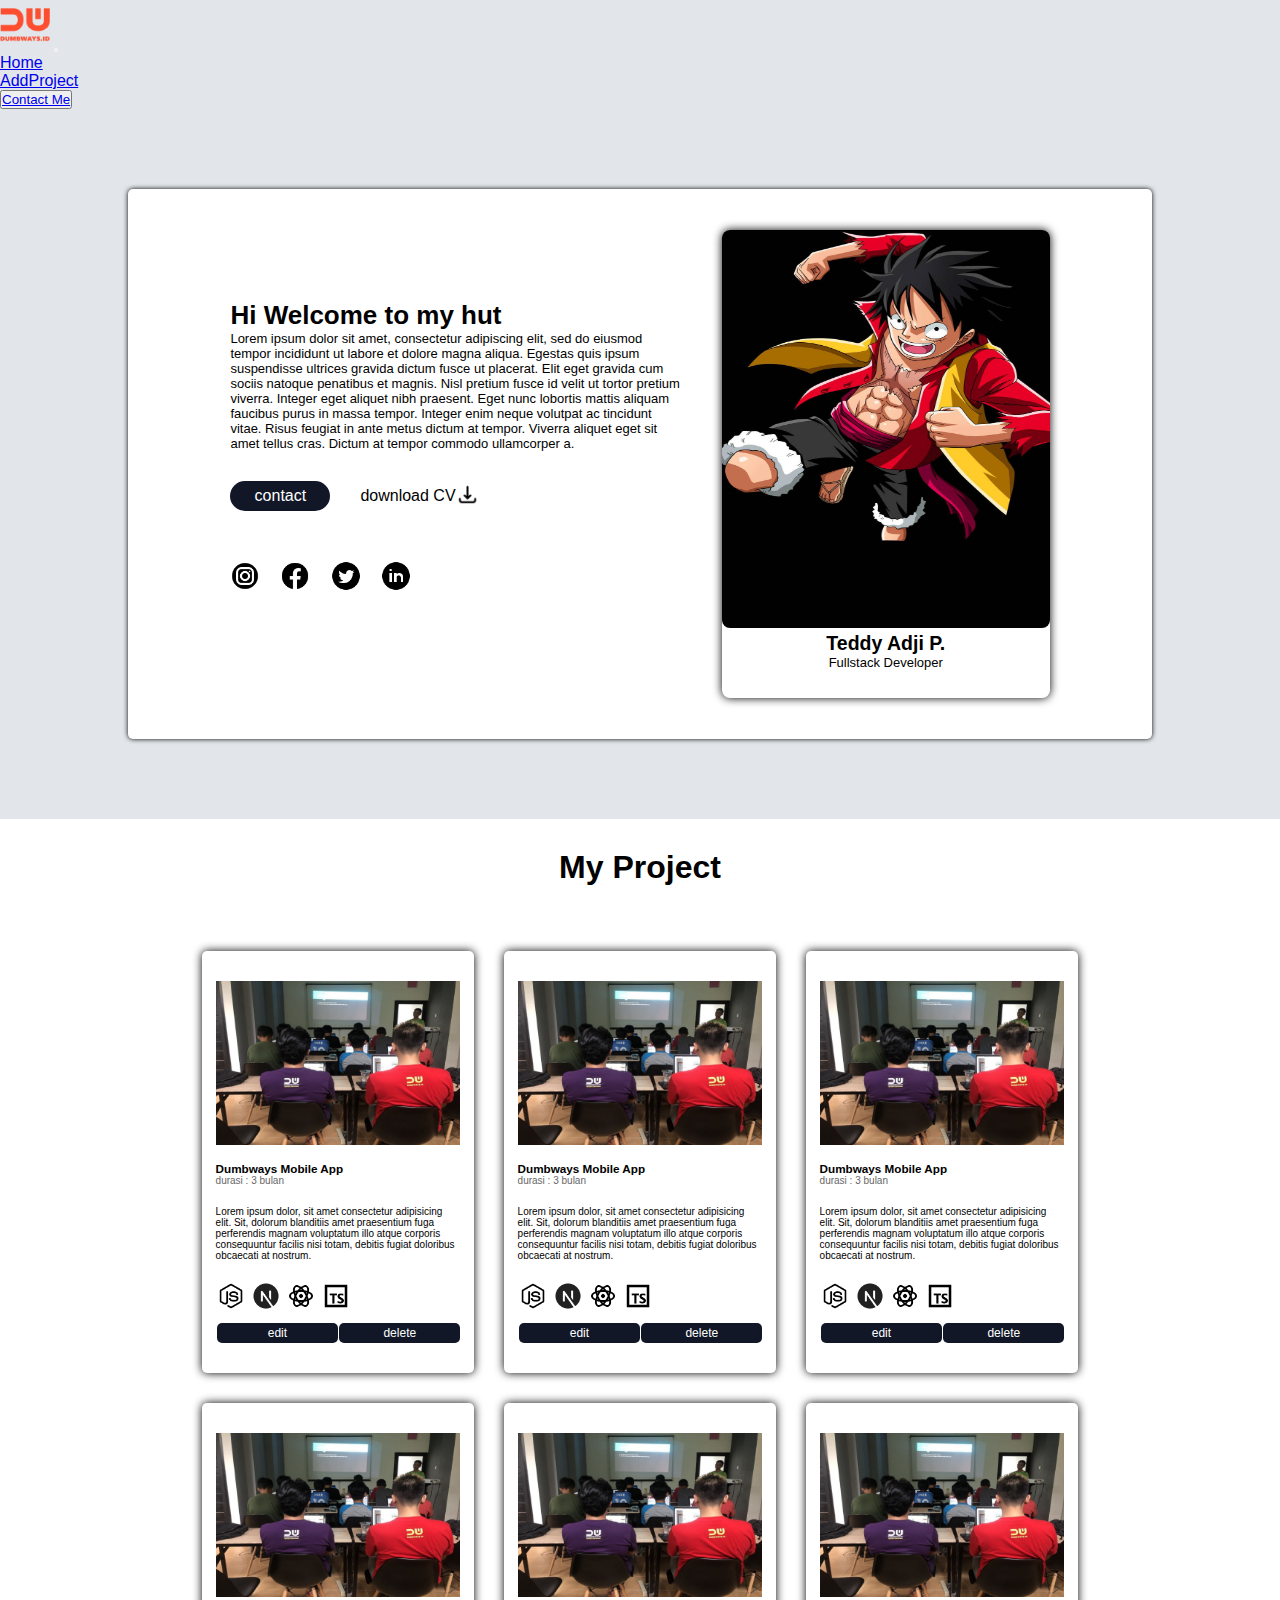
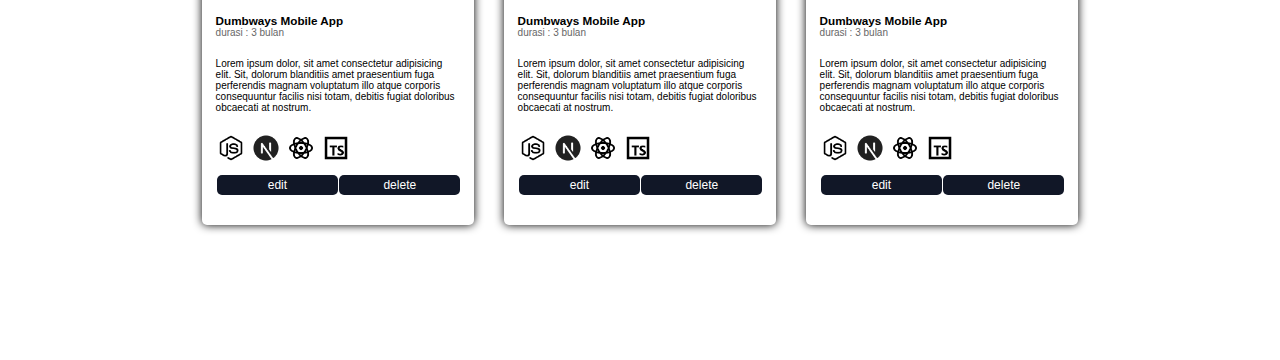
<file: index.html>
<!doctype html>
<html lang="en">
  <head>
    <meta charset="utf-8">
    <meta name="viewport" content="width=device-width, initial-scale=1">
    <title>Add Blog Post</title>
    <link rel="icon" href="assets/img/logo.png">
    <link rel="stylesheet" href="assets/css/style.css">
    <link href="https://cdn.jsdelivr.net/npm/bootstrap@5.2.2/dist/css/bootstrap.min.css" rel="stylesheet" integrity="sha384-Zenh87qX5JnK2Jl0vWa8Ck2rdkQ2Bzep5IDxbcnCeuOxjzrPF/et3URy9Bv1WTRi" crossorigin="anonymous">
  </head>

  <body>
    <!-- Navbar -->
    <nav class="navbar navbar-expand-lg bg-light">
        <div class="container-fluid">
            <a class="navbar-brand" href="#"><img src="assets/img/logo.png"
                    style="width: 50px; height: 50px; object-fit: contain;" /></a>
            <button class="navbar-toggler" type="button" data-bs-toggle="collapse" data-bs-target="#navbarNav"
                aria-controls="navbarNav" aria-expanded="false" aria-label="Toggle navigation">
                <span class="navbar-toggler-icon"></span>
            </button>
            <div class="collapse navbar-collapse" id="navbarNav">
                <ul class="navbar-nav">
                    <li class="nav-item">
                        <a class="nav-link" aria-current="page" href="#">Home</a>
                    </li>
                    <li class="nav-item">
                        <a class="nav-link active" href="addproject.html">AddProject</a>
                    </li>
                    <!-- <li class="nav-item d-flex bg-warning">
                    </li> -->
                </ul>
                <div class="d-flex w-100 justify-content-end">
                    <button type="button" class="btn btn-danger bg-orange">
                        <a href="contac.html">Contact Me</a>
                        </button>
                </div>
            </div>
        </div>
    </nav>
    <!-- End Navbar -->

 <!-- container -->
 <div class="card">

    <div class="container-card">

<!-- content -->


        <div class="content">


<!-- article -->
            <div class="article">                    

                <div class="container-content">
                    <h1>Hi Welcome to my hut</h1>
                    <p>Lorem ipsum dolor sit amet, consectetur adipiscing elit, sed do eiusmod tempor incididunt ut labore et dolore magna aliqua. Egestas quis ipsum suspendisse ultrices gravida dictum fusce ut placerat. Elit eget gravida cum sociis natoque penatibus et magnis. Nisl pretium fusce id velit ut tortor pretium viverra. Integer eget aliquet nibh praesent. Eget nunc lobortis mattis aliquam faucibus purus in massa tempor. Integer enim neque volutpat ac tincidunt vitae. Risus feugiat in ante metus dictum at tempor. Viverra aliquet eget sit amet tellus cras. Dictum at tempor commodo ullamcorper a.</p>
                </div>

                <div class="anchor">
                    <div class="container-contact">
                        <a href="#">contact</a>
                    </div>
                    <div class="container-cv">download CV
                        <a href="#"><img src="assets/img/download.png" alt="" style="width: 23px;"></a>
                    </div>
                </div>
                
            </div>
<!-- article end -->
        
        
<!-- sosial media -->
            <div class="sosmed">
                <a href="#" id="ig">
                    <img src="assets/img/ig.png" alt="">
                </a>
                <a href="#" id="fb">
                    <img src="assets/img/fb.png" alt="">
                </a>
                <a href="#" id="twitter">
                    <img src="assets/img/twitter.png" alt="">
                </a>
                <a href="#" id="linkedIn">
                    <img src="assets/img/linkedin.png" alt="">
                </a>
            </div>
<!-- sosial media end -->
        
        </div>
        
<!-- content end -->

<!-- profil -->
        <div class="profil">
            <!-- <div class="profil-img">
            </div> -->
            <img src="assets/img/gambar_luffy.jpg" alt="">
            <div class="profil-bio">
                <h2>Teddy Adji P.</h2>
                <p>Fullstack Developer</p>
            </div>
        </div>
<!-- profil end -->
    </div>
</div>
<!-- container -->

<div class="blog">

    <div class="output-myproject">
        <h1>My Project</h1>
    </div>

    <div class="post-blog">

        <div class="card-blog">
            <a href="#">

            <div class="content-blog">

                <div class="thumbnail">
                    <img src="assets/img/blog-img.png" alt="">
                </div>
                
                <div class="title-blog">
                    <h3>Dumbways Mobile App</h3>
                    <p>durasi : 3 bulan</p>
                </div>
            
                <div class="description-output">
                    Lorem ipsum dolor, sit amet consectetur adipisicing elit. Sit, dolorum blanditiis amet praesentium fuga perferendis magnam voluptatum illo atque corporis consequuntur facilis nisi totam, debitis fugiat doloribus obcaecati at nostrum.
                </div>

                <div class="technologies-output">
                    <div class="nodejs">
                        <img src="assets/img/nodejs.png" alt="">
                    </div>
                    <div class="nextjs">
                        <img src="assets/img/nextjs.png" alt="">
                    </div>
                    <div class="reactjs">
                        <img src="assets/img/reactjs.png" alt="">
                    </div>
                    <div class="typescript">
                        <img src="assets/img/typescript.png" alt="">
                    </div>
                </div>
                
                <div class="opsi-blog">
                    <div class="edit-blog">
                        <a href="">edit</a>
                    </div>

                    <div class="delete-blog">
                        <a href="">delete</a>
                    </div>
                </div>

            </div>
            </a>

        </div>
        <div class="card-blog">
            <a href="blog.html">

            <div class="content-blog">

                <div class="thumbnail">
                    <img src="assets/img/blog-img.png" alt="">
                </div>
                
                <div class="title-blog">
                    <h3>Dumbways Mobile App</h3>
                    <p>durasi : 3 bulan</p>
                </div>
            
                <div class="description-output">
                    Lorem ipsum dolor, sit amet consectetur adipisicing elit. Sit, dolorum blanditiis amet praesentium fuga perferendis magnam voluptatum illo atque corporis consequuntur facilis nisi totam, debitis fugiat doloribus obcaecati at nostrum.
                </div>

                <div class="technologies-output">
                    <div class="nodejs">
                        <img src="assets/img/nodejs.png" alt="">
                    </div>
                    <div class="nextjs">
                        <img src="assets/img/nextjs.png" alt="">
                    </div>
                    <div class="reactjs">
                        <img src="assets/img/reactjs.png" alt="">
                    </div>
                    <div class="typescript">
                        <img src="assets/img/typescript.png" alt="">
                    </div>
                </div>
                
                <div class="opsi-blog">
                    <div class="edit-blog">
                        <a href="">edit</a>
                    </div>

                    <div class="delete-blog">
                        <a href="">delete</a>
                    </div>
                </div>

            </div>
            </a>

        </div>
        <div class="card-blog">
            <a href="blog.html">

            <div class="content-blog">

                <div class="thumbnail">
                    <img src="assets/img/blog-img.png" alt="">
                </div>
                
                <div class="title-blog">
                    <h3>Dumbways Mobile App</h3>
                    <p>durasi : 3 bulan</p>
                </div>
            
                <div class="description-output">
                    Lorem ipsum dolor, sit amet consectetur adipisicing elit. Sit, dolorum blanditiis amet praesentium fuga perferendis magnam voluptatum illo atque corporis consequuntur facilis nisi totam, debitis fugiat doloribus obcaecati at nostrum.
                </div>

                <div class="technologies-output">
                    <div class="nodejs">
                        <img src="assets/img/nodejs.png" alt="">
                    </div>
                    <div class="nextjs">
                        <img src="assets/img/nextjs.png" alt="">
                    </div>
                    <div class="reactjs">
                        <img src="assets/img/reactjs.png" alt="">
                    </div>
                    <div class="typescript">
                        <img src="assets/img/typescript.png" alt="">
                    </div>
                </div>
                
                <div class="opsi-blog">
                    <div class="edit-blog">
                        <a href="">edit</a>
                    </div>

                    <div class="delete-blog">
                        <a href="">delete</a>
                    </div>
                </div>

            </div>
            </a>

        </div>
        <div class="card-blog">
            <a href="blog.html">

            <div class="content-blog">

                <div class="thumbnail">
                    <img src="assets/img/blog-img.png" alt="">
                </div>
                
                <div class="title-blog">
                    <h3>Dumbways Mobile App</h3>
                    <p>durasi : 3 bulan</p>
                </div>
            
                <div class="description-output">
                    Lorem ipsum dolor, sit amet consectetur adipisicing elit. Sit, dolorum blanditiis amet praesentium fuga perferendis magnam voluptatum illo atque corporis consequuntur facilis nisi totam, debitis fugiat doloribus obcaecati at nostrum.
                </div>

                <div class="technologies-output">
                    <div class="nodejs">
                        <img src="assets/img/nodejs.png" alt="">
                    </div>
                    <div class="nextjs">
                        <img src="assets/img/nextjs.png" alt="">
                    </div>
                    <div class="reactjs">
                        <img src="assets/img/reactjs.png" alt="">
                    </div>
                    <div class="typescript">
                        <img src="assets/img/typescript.png" alt="">
                    </div>
                </div>
                
                <div class="opsi-blog">
                    <div class="edit-blog">
                        <a href="">edit</a>
                    </div>

                    <div class="delete-blog">
                        <a href="">delete</a>
                    </div>
                </div>

            </div>
            </a>

        </div>
        <div class="card-blog">
            <a href="blog.html">

            <div class="content-blog">

                <div class="thumbnail">
                    <img src="assets/img/blog-img.png" alt="">
                </div>
                
                <div class="title-blog">
                    <h3>Dumbways Mobile App</h3>
                    <p>durasi : 3 bulan</p>
                </div>
            
                <div class="description-output">
                    Lorem ipsum dolor, sit amet consectetur adipisicing elit. Sit, dolorum blanditiis amet praesentium fuga perferendis magnam voluptatum illo atque corporis consequuntur facilis nisi totam, debitis fugiat doloribus obcaecati at nostrum.
                </div>

                <div class="technologies-output">
                    <div class="nodejs">
                        <img src="assets/img/nodejs.png" alt="">
                    </div>
                    <div class="nextjs">
                        <img src="assets/img/nextjs.png" alt="">
                    </div>
                    <div class="reactjs">
                        <img src="assets/img/reactjs.png" alt="">
                    </div>
                    <div class="typescript">
                        <img src="assets/img/typescript.png" alt="">
                    </div>
                </div>
                
                <div class="opsi-blog">
                    <div class="edit-blog">
                        <a href="">edit</a>
                    </div>

                    <div class="delete-blog">
                        <a href="">delete</a>
                    </div>
                </div>

            </div>
            </a>

        </div>
        <div class="card-blog">
            <a href="blog.html">

            <div class="content-blog">

                <div class="thumbnail">
                    <img src="assets/img/blog-img.png" alt="">
                </div>
                
                <div class="title-blog">
                    <h3>Dumbways Mobile App</h3>
                    <p>durasi : 3 bulan</p>
                </div>
            
                <div class="description-output">
                    Lorem ipsum dolor, sit amet consectetur adipisicing elit. Sit, dolorum blanditiis amet praesentium fuga perferendis magnam voluptatum illo atque corporis consequuntur facilis nisi totam, debitis fugiat doloribus obcaecati at nostrum.
                </div>

                <div class="technologies-output">
                    <div class="nodejs">
                        <img src="assets/img/nodejs.png" alt="">
                    </div>
                    <div class="nextjs">
                        <img src="assets/img/nextjs.png" alt="">
                    </div>
                    <div class="reactjs">
                        <img src="assets/img/reactjs.png" alt="">
                    </div>
                    <div class="typescript">
                        <img src="assets/img/typescript.png" alt="">
                    </div>
                </div>
                
                <div class="opsi-blog">
                    <div class="edit-blog">
                        <a href="">edit</a>
                    </div>

                    <div class="delete-blog">
                        <a href="">delete</a>
                    </div>
                </div>

            </div>
            </a>

        </div>
        
    </div>

</div>

</body>
</html>
</file>
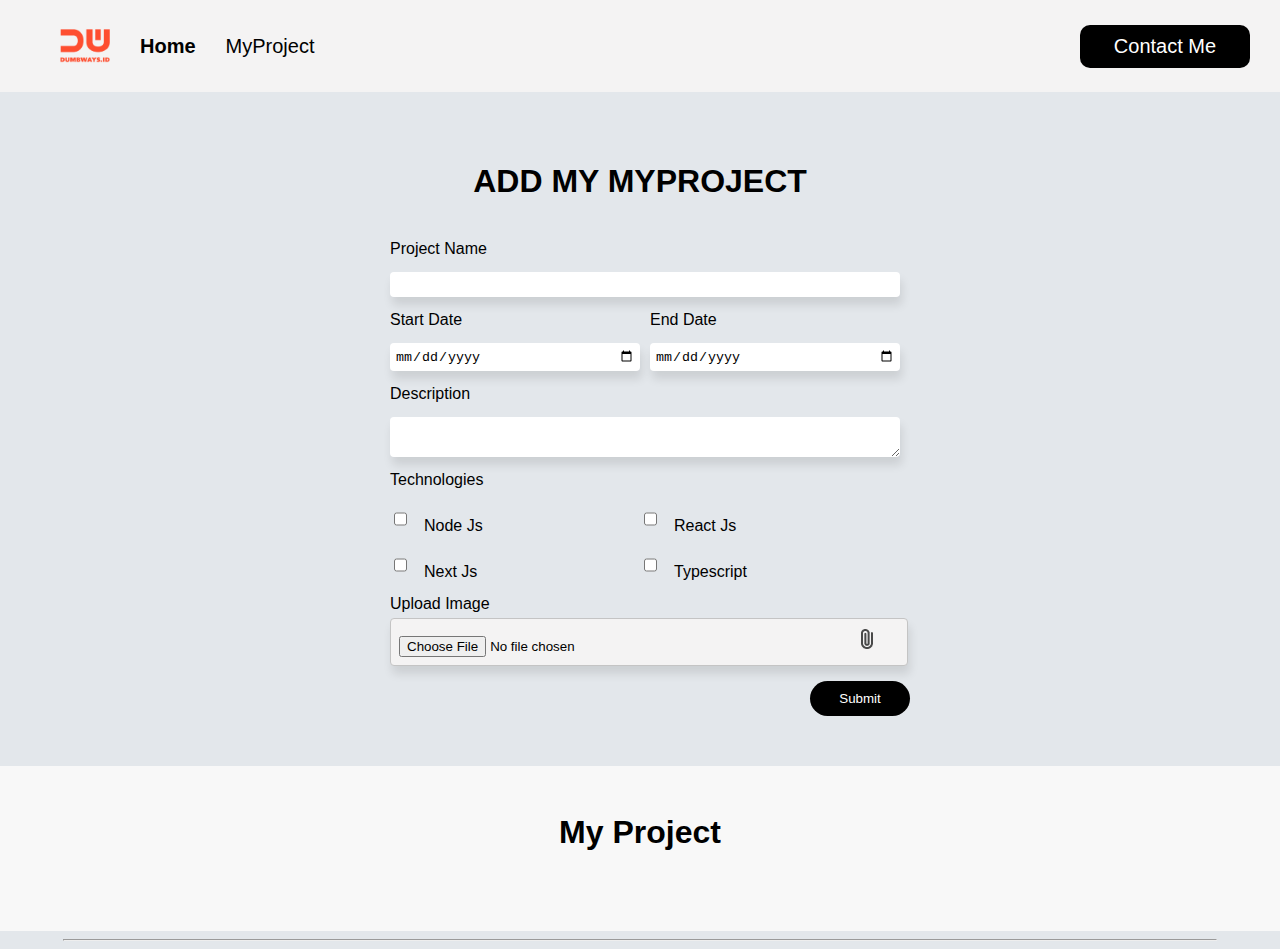
<file: addproject.html>
<!DOCTYPE html>
<html lang="en">
    <head>
        <title>Add Project</title>
        <link rel="stylesheet" href="assets/css/addproject.css" />
        <link rel="icon" href="assets/img/logo.png">
    </head>
    <body style="font-family: 'Segoe UI', Tahoma, Geneva, Verdana, sans-serif">
        <nav>
            <ul>
                <li><img src="assets/img/logo.png" style="width: 50px" /></li>
                <li>
                    <a href="index.html" style="font-weight: bold">Home</a>
                </li>
                <li><a href="">MyProject</a></li>
                <li
                    style="
                        width: 100%;
                        display: flex;
                        justify-content: flex-end;
                    "
                >
                    <a href="contac.html" class="btn-contactme">Contact Me</a>
                </li>
            </ul>
        </nav>
        <div class="myproject">
            <div class="myproject-form">
                <div class="form-container">
                    <h1>ADD MY MYPROJECT</h1>
                    <form onsubmit="addData(event)">
                        <div class="form-control">
                            <label for="project_name">Project Name</label>
                            <input
                                type="text"
                                name="project_name"
                                id="project_name"
                            />
                        </div>
                        <div
                            class="form-control form_date"
                            ;
                            style="display: flex; gap: 20px"
                        >
                            <div class="date">
                                <label for="start_date">Start Date</label>
                                <input
                                    type="date"
                                    name="start_date"
                                    id="start_date"
                                />
                            </div>
                            <div class="date">
                                <label for="end_date">End Date</label>
                                <input
                                    type="date"
                                    name="end_date"
                                    id="end_date"
                                />
                            </div>
                        </div>
                        <div class="form-control">
                            <label class="description">Description</label>
                            <textarea
                                name="description"
                                id="description"
                            ></textarea>
                        </div>
                        <div class="form-control">
                            <label for="technologies">Technologies</label>
                            <div class="tecnologies">
                                <div class="input-checkbox">
                                    <input
                                        class="technologies_input"
                                        type="checkbox"
                                        id="nodejs"
                                        name="nodejs"
                                        value="nodejs"
                                    />
                                    <label for="nodejs">Node Js</label>
                                </div>
                                <div class="input-checkbox">
                                    <input
                                        class="technologies_input"
                                        type="checkbox"
                                        id="reactjs"
                                        name="reactjs"
                                        value="reactjs"
                                    />
                                    <label for="reactjs">React Js</label>
                                </div>
                                <div class="input-checkbox">
                                    <input
                                        class="technologies_input"
                                        type="checkbox"
                                        id="nextjs"
                                        name="nextjs"
                                        value="nextjs"
                                    />
                                    <label for="nextjs">Next Js</label>
                                </div>
                                <div class="input-checkbox">
                                    <input
                                        class="technologies_input"
                                        type="checkbox"
                                        id="Typescript"
                                        name="Typescript"
                                        value="Typescript"
                                    />
                                    <label for="Typescript">Typescript</label>
                                </div>
                            </div>
                        </div>
                        <div>
                            <label> Upload Image </label>
                            <div class="input-my-project-image-group">
                                <label for="input-my-project-image-group">
                                </label>
                                <input type="file" id="image" />
                                <img
                                    src="assets/img/file.png"
                                    style="
                                        margin-left: 200px;
                                        height: fit-content;
                                    "
                                    ;
                                    alt="file"
                                />
                            </div>
                            <div>
                                <button type="submit" class="button-myproject">
                                    Submit
                                </button>
                            </div>
                        </div>
                    </form>
                </div>
            </div>
        </div>
        <div class="result-project">
            <div class="container">
                <h1 class="project-heading">My Project</h1>
                <div class="wrap-list-item" id="project_list"></div>
            </div>
        </div>
        <hr style="width: 90%" />
        <script src="assets/js/addproject.js"></script>
    </body>
</html>
</file>
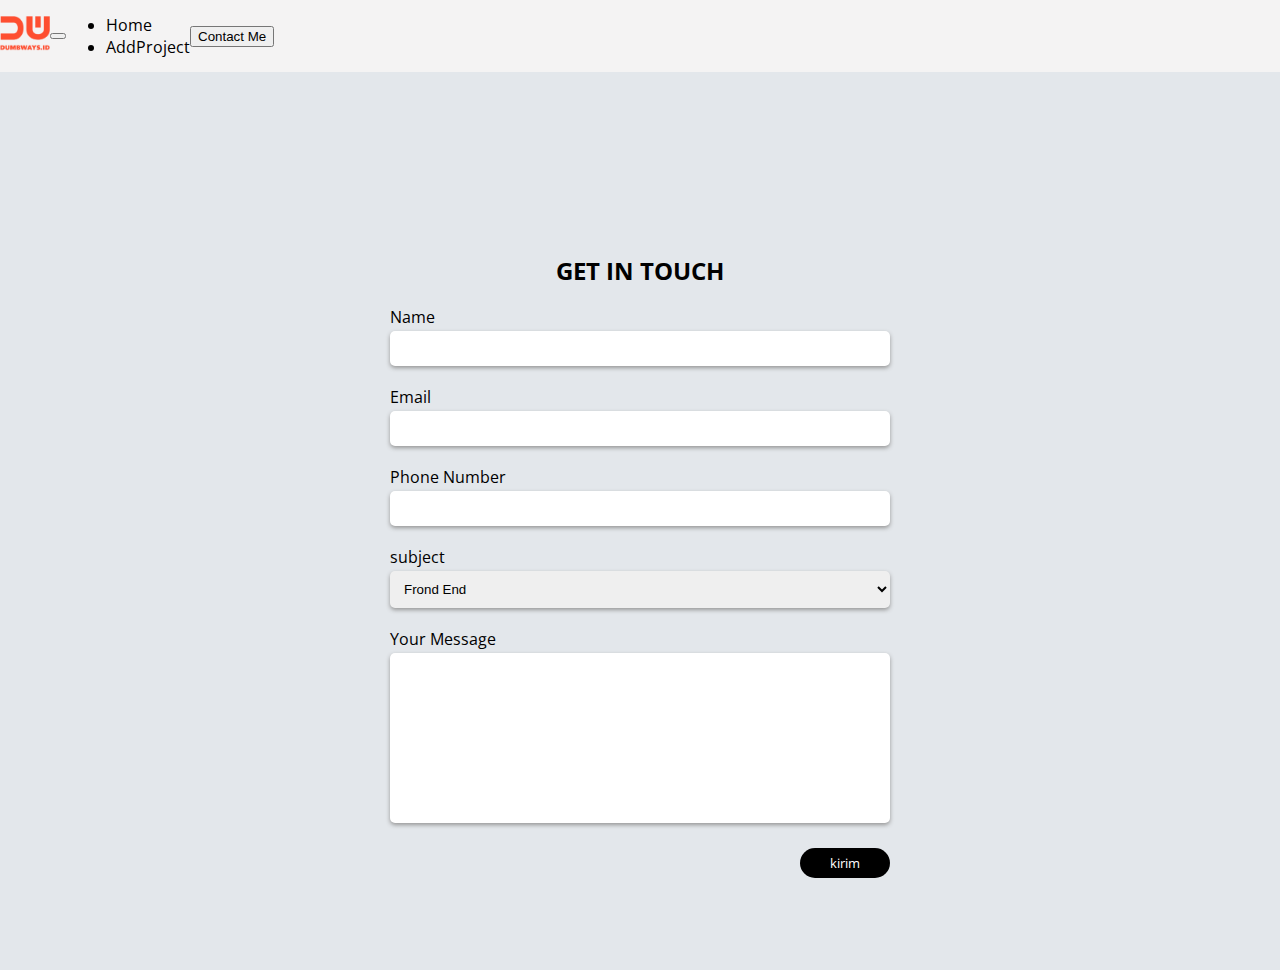
<file: contac.html>
<!doctype html>
<html lang="en">
  <head>
    <meta charset="utf-8">
    <meta name="viewport" content="width=device-width, initial-scale=1">
    <title>Add Blog Post</title>
    <link rel="icon" href="assets/img/logo.png">
    <link rel="stylesheet" href="assets/css/style2.css">
    <link href="https://cdn.jsdelivr.net/npm/bootstrap@5.2.2/dist/css/bootstrap.min.css" rel="stylesheet" integrity="sha384-Zenh87qX5JnK2Jl0vWa8Ck2rdkQ2Bzep5IDxbcnCeuOxjzrPF/et3URy9Bv1WTRi" crossorigin="anonymous">
  </head>

  <body>

    <!-- Navbar -->
    <nav class="navbar navbar-expand-lg bg-light">
        <div class="container-fluid">
            <a class="navbar-brand" href="#"><img src="assets/img/logo.png"
                    style="width: 50px; height: 50px; object-fit: contain;" /></a>
            <button class="navbar-toggler" type="button" data-bs-toggle="collapse" data-bs-target="#navbarNav"
                aria-controls="navbarNav" aria-expanded="false" aria-label="Toggle navigation">
                <span class="navbar-toggler-icon"></span>
            </button>
            <div class="collapse navbar-collapse" id="navbarNav">
                <ul class="navbar-nav">
                    <li class="nav-item">
                        <a class="nav-link" aria-current="page" href="#">Home</a>
                    </li>
                    <li class="nav-item">
                        <a class="nav-link active" href="addproject.html">AddProject</a>
                    </li>
                    <!-- <li class="nav-item d-flex bg-warning">
                    </li> -->
                </ul>
                <div class="d-flex w-100 justify-content-end">
                    <button type="button" class="btn btn-danger bg-orange">
                        <a href="contac.html">Contact Me</a>
                        </button>
                </div>
            </div>
        </div>
    </nav>
    <!-- End Navbar -->

      <div class="content" style="margin-top: 70px;">
        <div>
          <h2>GET IN TOUCH</h2>
          <form>
            <div class="form-container">
              <div class="name-input">
                <label for="name">Name</label>
                <input type="text" id="name" />
              </div>

              <div class="email-input">
                <label for="input-email">Email</label>
                <input type="text" id="email" />
              </div>

              <div class="phone-input">
                <label for="phone">Phone Number</label>
                <input type="text" id="phone" />
              </div>

              <div class="subject-input">
                <label for="subject">subject</label>
                <select name="subject" id="subject">
                  <option value="Frond End">Frond End</option>
                  <option value="Back End">Back End</option>
                  <option value="Full Stack">Full Stack</option>
                </select>
              </div>

              <div class="text-area">
                <label for="message">Your Message</label>
                <textarea
                  name="message"
                  id="message"
                  cols="20"
                  rows="10"
                ></textarea>
              </div>
            </div>

            <div class="btn">
              <button class="submit-btn" type="button" onclick="submitForm()">
                kirim
              </button>
            </div>
          </form>
        </div>
      </div>
    </div>
  </body>
  <script src="assets/js/index.js"></script>
</html>
</file>
<file: assets/css/style.css>
* {
    margin: 0;
    padding: 0;
}

body {
    background-color: #e2e6ea;
    font-family: 'Poppins', sans-serif;
}

/* card */
.card {
    background-color: white;
    width: 80%;
    height: 550px;
    margin: 80px auto;
    border-radius: 5px;
    box-shadow: 0px 0px 5px;
    display: flex;
    align-items: center;
    justify-content: center;
}

.container-card {
    width: 80%;
    height: 85%;
    display: flex;
    align-items: center;
    justify-content: space-between;
}

.content {
    width: 55%;
    height: 70%;
}


.container-content {
    font-size: 13px;
}

.anchor {
    margin-top: 30px;
    display: flex;
    align-items: center;
}

.container-contact {
    background-color: #111727;
    margin-right: 30px;
    height: 30px;
    width: 100px;
    display: flex;
    justify-content: center;
    align-items: center;
    border-radius: 20px;
}

.container-contact a {
    text-decoration: none;
    color: white;
}

.container-contact a:hover {
    background-color: black;
    height: 30px;
    width: 100px;
    display: flex;
    justify-content: center;
    align-items: center;
    border-radius: 20px;
}

.container-cv {
    display: flex;
    justify-content: center;
    align-items: center;
}

.sosmed {
    margin-top: 50px;
    width: 40%;
    display: flex;
    justify-content: space-between;
}

.sosmed a img {
    width: 30px;
}

.profil {
    width: 40%;
    height: 100%;
    box-shadow: 0px 0px 10px;
    border-radius: 8px;
}

.profil img {
    width: 100%;
    height: 85%;
    border-radius: 8px;
}

.profil-bio {
    width: 100%;
    text-align: center;
    font-size: 13px;
}

/* card end */



/* form */
.container-form {
    margin-top: 40px;
}
/* form end */

/* my project */
.form {
    width: 25%;
    margin: 70px auto;
    text-align: left;
}

.my-project {
    display: flex;
    justify-content: center;
} 

.my-project-form {
    margin-top: 30px;
    font-size: 20px;
    font-weight: 700px;
}

#project-name {
    box-sizing: border-box;
    padding: 8px;
    margin-top: 5px;
    margin-bottom: 20px;
    background: #f4f3f3;
    border: 1px solid #c4c4c4;
    border-radius: 8px;
    box-shadow: 0px 0px 2px;
    width: 100%;
}

.date-p {
    display: flex;
}

.start-date {
    width: 50%;
}

.end-date {
    width: 50%;
}


#start-date, #end-date {
    box-sizing: border-box;
    margin-top: 5px;
    margin-bottom: 20px;
    background: #f4f3f3;
    border: 1px solid #c4c4c4;
    border-radius: 8px;
    box-shadow: 0px 0px 2px;
    width: 80%;
    height: 35px;
}

#description-box {
    resize: none;
    width: 100%;
    box-sizing: border-box;
    padding: 8px;
    margin-top: 5px;
    margin-bottom: 20px;
    font-size: 17px;
    background: #f4f3f3;
    border: 1px solid #c4c4c4;
    border-radius: 8px;
    box-shadow: 0px 0px 2px;
    height: 100px;
}

.form-checkbox {
    margin-top: 25px;
    display: flex;
    color: #514a4a;
    font-size: 20px;
}

.form-checkbox1 {
    width: 45%;
}

.form-checkbox2 {
    width: 45%;
}

.nodeJs {
    margin-bottom: 10px;
}

.nextJs {
    margin-bottom: 10px;
}

.image {
    margin-top: 25px;
}

.input-image {
    background-color: #f4f3f3;
    border: 1px solid #c4c4c4;
    display: flex;
    border-radius: 5px;
}

.input-image label {
    cursor: pointer;
    display: flex;
    align-items: center;
    justify-content: space-between;
    width: 100%;
}

.input-image label p {
    background-color: #beb8b8;
    border: 1px solid #c4c4c4;
    height: 100%;
    width: 90px;
    text-align: center;
    border-radius: 5px;
    font-size: 15px;
    color: #787474;
}

.button-group {
    margin-top: 25px;
    display: flex;
    justify-content: flex-end;
}

.button-group button {
    background-color: #111727;
    padding: 5px 25px;
    font-size: 13px;
    border-radius: 20px;
    border: none;
    color: #fff;
    cursor: pointer;
}

.blog {
    width: 100%;
    background-color: white;
    padding-top: 30px;
    padding-bottom: 70px;
}

.output-myproject {
    text-align: center;
    /* margin-top: 30px;
    margin-bottom: 30px; */
}

.post-blog {
    width: 85%;
    margin: 50px auto;
    /* background-color: blueviolet; */
    display: flex;
    flex-direction: row;
    flex-wrap: wrap;
    justify-content:center;
}

.card-blog {
    /* background-color: blue; */
    width: 25%;
    height: auto;
    display: flex;
    justify-content: space-between;
    box-shadow: 0px 0px 10px;
    border-radius: 5px;
    margin: 15px;
}

.content-blog {
    background-color: white;
    width: 90%;
    margin: 15px auto;
    font-size: 10px;
    padding-bottom: 15px;
}

/* .thumbnail {
    width: 100%;
    display: flex;
    justify-content: center;
} */

.thumbnail img {
    width: 100%;
    margin-top: 15px;
}

.title-blog {
    margin-top: 15px;
    /* background-color: yellow; */
}

.description-output {
    margin-top: 20px;
}

.technologies-output {
    margin-top: 20px;
    display: flex;
}

.technologies-output img {
    width: 30px;
    margin-right: 5px;
}

.opsi-blog{
    margin-top: 10px;
    display: flex;
    justify-content: space-between;
}

.edit-blog {
    width: 49.5%;
    height: 20px;
    background-color: #111727;
    display: flex;
    justify-content: center;
    align-items: center;
    border-radius: 5px;
}

.edit-blog a {
    text-decoration: none;
    font-size: 12px;
    color: rgb(238, 237, 237);
}

.delete-blog {
    width: 49.5%;
    height: 20px;
    background-color: #111727;
    display: flex;
    justify-content: center;
    align-items: center;
    border-radius: 5px;
}

.delete-blog a {
    text-decoration: none;
    font-size: 12px;
    color: rgb(238, 237, 237);
}


.card-blog a {
    text-decoration: none;
    color: black;
}

.title-blog p {
    color: rgb(103, 103, 103);
}

.edit-blog a, .delete-blog a {
    color: white;
}
/* end my project */
</file>
<file: assets/css/addproject.css>
body {
    margin: 0;
    padding: 0;
    background-color: rgb(227, 231, 235);
}

nav {
    display: flex;
    background-color: rgb(244, 243, 243);
    height: 8vh;
    margin: 0;
    padding: 10px;
}

nav ul {
    list-style-type: none;
    display: flex;
    width: 100%;
}

nav ul li {
    margin-right: 20px;
    font-size: 20px;
    display: flex;
    align-items: center;
    padding-left: 10px;
}

nav ul li a {
    text-decoration: none;
    color: black;
}

.btn-contactme {
    background-color: black;
    color: white;
    border-radius: 10px;
    border: none;
    padding: 10px;
    width: 150px;
    text-align: center;
}

.myproject-form {
    padding: 50px 0;
    display: flex;
    justify-content: center;
}

.myproject-form .form-container {
    width: 500px;
}

.myproject-form .form-container h1 {
    text-align: center;
    margin-bottom: 40px;
}

.myproject-form form .input-my-project-image-group {
    width: 100%;
    height: fit-content;
    font-size: 10px;
    font-weight: 200;
    padding: 8px;
    margin-top: 5px;
    margin-bottom: 10px;
    background: #f4f3f3;
    border: 1px solid #c4c4c4;
    border-radius: 12px;
    cursor: pointer;
    border-radius: 0.25rem;
    box-shadow: 2px 8px 10px rgba(0, 0, 0, 0.1);
    width: 100%;
}
.myproject-form form .input-my-project-image-group label p {
    font-size: 15px;
}
.myproject-form form .input-my-project-image-group label {
    cursor: pointer;
    display: flex;
    align-items: center;
    justify-content: space-between;
}
.myproject-form form .input-my-project-image-group input {
    cursor: pointer;
}
.contact-form {
    width: 100%;
}
.form_date {
    display: flex;
    gap: 0.1rem;
    width: auto;
}
.date {
    width: 50%;
    flex: 50%;
    flex-direction: column;
}

.description {
    display: flex;
}
.form-control label {
    display: block;
    margin-bottom: 0.875rem;
    margin-top: 0.875rem;
}

.form-control input[type="text"],
.form-control input[type="email"],
.form-control input[type="date"],
.form-control textarea,
.form-control select {
    display: block;
    width: 100%;
    border-radius: 0.25rem;
    border: none;
    box-shadow: 2px 8px 10px rgba(0, 0, 0, 0.1);
    outline: none;
    padding: 5px;
}
.input-checkbox {
    display: flex;
    gap: 0.875rem;
    width: 50%;
    max-width: 260px;
    cursor: pointer;
    margin-bottom: 0.875rem;
    text-align: center;
}
.input-checkbox label {
    font-weight: 400;
    margin-bottom: 0;
    cursor: pointer;
}
.form-control .tecnologies {
    display: flex;
    flex-wrap: wrap;
}

.button-myproject {
    text-align: center;
    list-style-type: none;
    background-color: black;
    color: white;
    border-radius: 40px;
    border: none;
    width: 100px;
    padding: 10px;
    margin-top: 5px;
    margin-left: 420px;
}

.result-project {
    background-color: #f8f8f8;
    padding: 3rem 0;
}
.project-heading {
    text-align: center;
    margin: 0;
    margin-bottom: 2rem;
}
</file>
<file: assets/css/style2.css>
@import url('https://fonts.googleapis.com/css2?family=Nunito:wght@800&family=Open+Sans:wght@600;800&display=swap');

body {
  background-color: #e3e7eb;
  font-family: 'Open Sans', sans-serif;
  margin: 0;
  padding: 0;
}

nav {
  display: flex;
  background-color: #f4f3f3;
  height: 8vh;
  margin: 0;
}

nav div {
  display: flex;
  flex: 50%;
  align-items: center;
}

nav div ol {
  display: flex;
  margin: 0;
  padding: 0;
}

nav ol li {
  display: inline;
  margin-left: 40px;
}

nav div.left-side {
  padding-left: 90px;
}

nav div.right-side {
  padding-right: 90px;
  display: flex;
  justify-content: flex-end;
}

nav div.right-side a {
  font-size: 15px;
  color: white;
  background-color: black;
  font-weight: 600;
  text-decoration: none;
  border: none;
  border-radius: 10px;
  padding: 5px 10px;
}

a {
  color: black;
  text-decoration: none;
}

.container {
  display: flex;
  flex-direction: column;
}

.content {
  height: 92vh;
  border: none;
  display: flex;
  flex-direction: column;
  justify-content: center;
  align-items: center;
}

.content div {
  width: 500px;
}
.content h2 {
  text-align: center;
}

#name,
#phone,
#email,
#subject {
  width: 100%;
  box-sizing: border-box;
  padding: 10px;
  border: none;
  box-shadow: 0px 2px 4px rgb(150, 150, 150);
  margin-top: 3px;
  margin-bottom: 20px;
  border-radius: 5px;
}

#message {
  width: 100%;
  box-sizing: border-box;
  padding: 10px;
  border: none;
  box-shadow: 0px 2px 4px rgb(150, 150, 150);
  margin-top: 3px;
  margin-bottom: 20px;
  border-radius: 5px;
  resize: none;
}

.submit-btn {
  border-radius: 18px;
  padding: 6px 30px;
  border: none;
  cursor: pointer;
  background-color: black;
  font-family: 'Open Sans', sans-serif;
  color: white;
  float: right;
  transition: 0.3s;
}

.submit-btn:hover {
  background-color: white;
  color: black;
}

.submit-btn:active {
  background-color: rgb(172, 172, 172);
}
</file>
